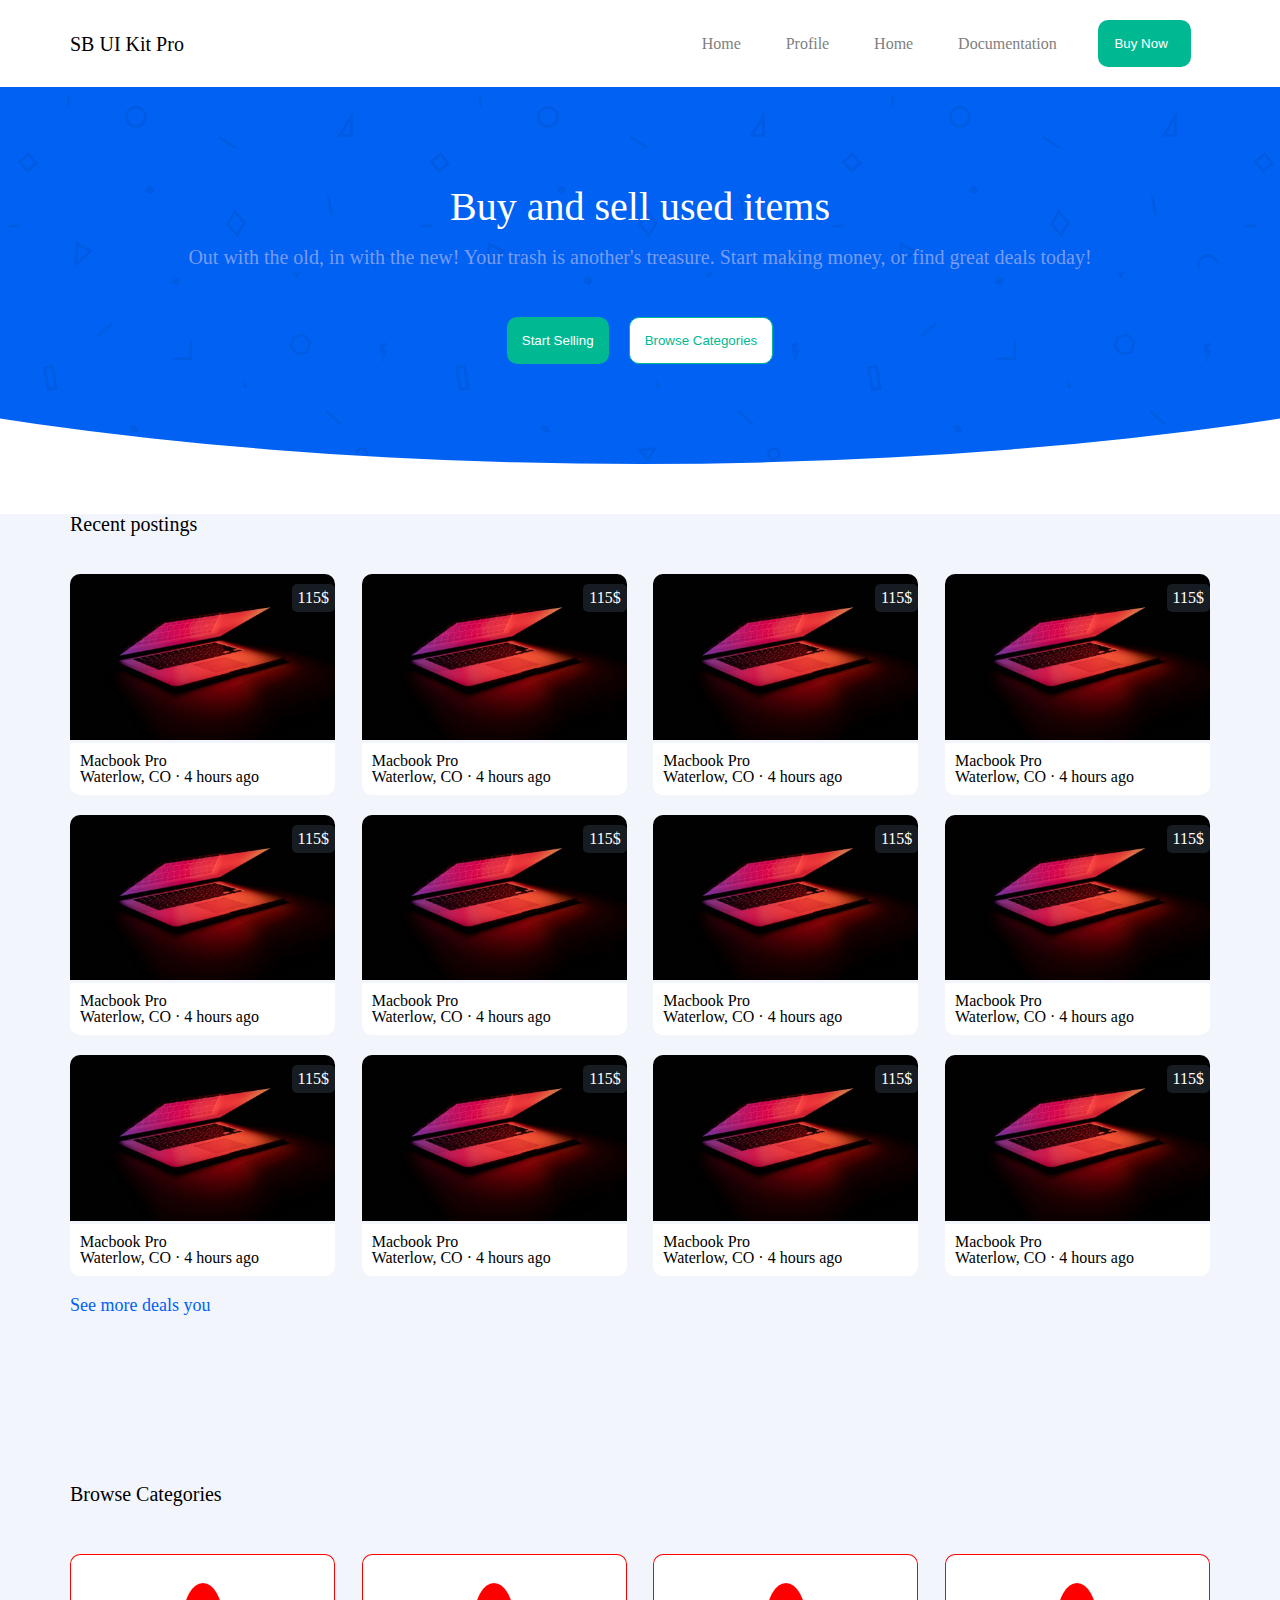
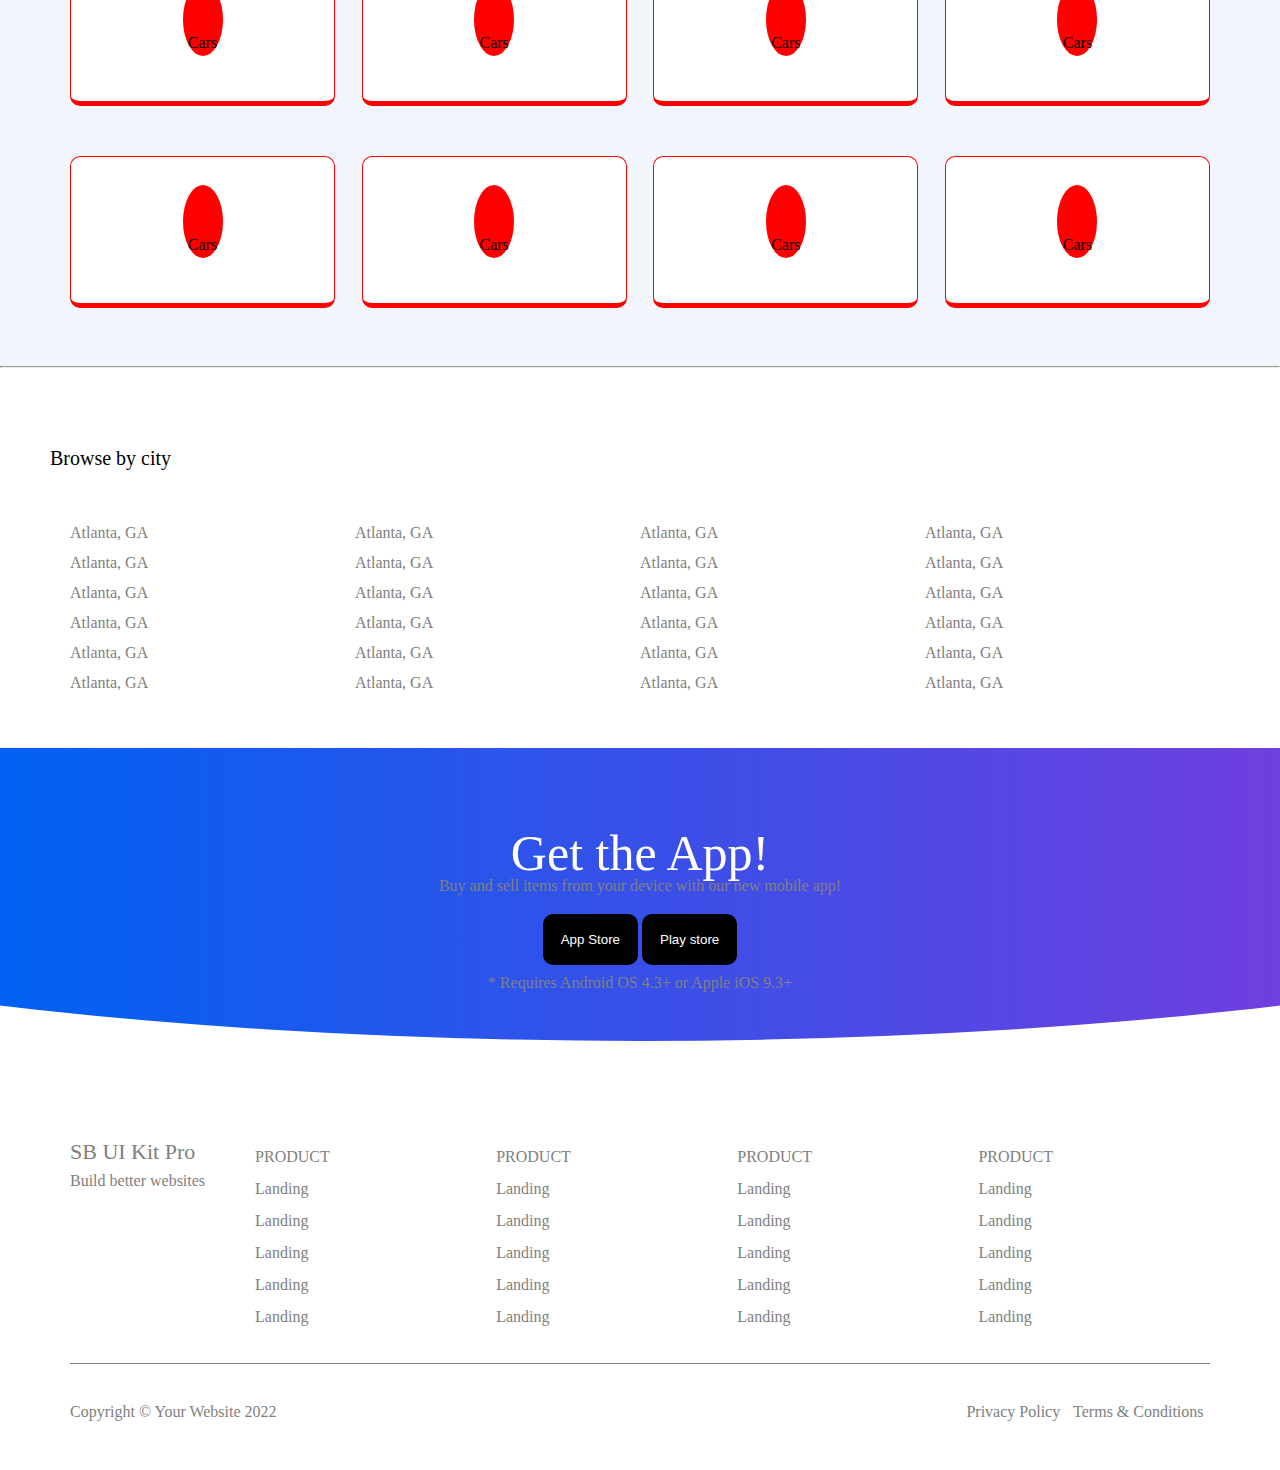
<file: index.html>
<!DOCTYPE html>
<html lang="en">
  <head>
    <meta charset="UTF-8" />
    <meta name="viewport" content="width=device-width, initial-scale=1.0" />
    <title>Document</title>
  </head>
  <link rel="stylesheet" href="style.css" />

  <link
    rel="stylesheet"
    href="https://cdnjs.cloudflare.com/ajax/libs/font-awesome/6.5.1/css/all.min.css"
    integrity="sha512-DTOQO9RWCH3ppGqcWaEA1BIZOC6xxalwEsw9c2QQeAIftl+Vegovlnee1c9QX4TctnWMn13TZye+giMm8e2LwA=="
    crossorigin="anonymous"
    referrerpolicy="no-referrer"
  />

  <body>
    <header>
      <nav class="container">
        <div class="nav-wrapper">
          <div class="logo">
            <h1 class="logo-h">SB UI Kit Pro</h1>
          </div>
           <div class="menu-wrapper">
            <ul class="menu">
              <li>
                <a class="menu-a" href="/index.html">Home </a>
              </li>
              <li>
                <a class="menu-a" href="/profile.html"
                  >Profile <i class="fa-solid fa-greater-than"></i
                ></a>
              </li>
              <li>
                <a class="menu-a" href=""
                  >Home <i class="fa-solid fa-greater-than"></i
                ></a>
              </li>
              <li>
                <a class="menu-a" href=""
                  >Documentation <i class="fa-solid fa-greater-than"></i
                ></a>
              </li>
            </ul>
            <button>Buy Now <i class="fa-solid fa-arrow-right"></i></button>
          </div>
          <div class="bar">
            <i class="fa-solid fa-bars"></i>
          </div>
        </div>
      </nav>
    </header>

    <section class="main">
      <div class="main-wrapper">
        <h1 class="main-h1">Buy and sell used items</h1>
        <p class="">
          Out with the old, in with the new! Your trash is another's treasure.
          Start making money, or find great deals today!
        </p>
        <div class="main-button-wrapper">
          <button class="btn-1">Start Selling</button>
          <button class="btn-2">Browse Categories</button>
        </div>
      </div>
    </section>

    <section class="postings">
      <h1 class="postings-h1">Recent postings</h1>
      <div class="cards container">
        <div class="row">
          <div class="post-card col-lg-4 col-md-6 col-sm-12">
            <p class="card-price">115$</p>
            <img class="card-img" src="img/post-img.jfif" alt="" />
            <div class="card-div">
              <h4 class="card-h4">Macbook Pro</h4>
              <p class="card-h">Waterlow, CO · 4 hours ago</p>
            </div>
          </div>
          <div class="post-card col-lg-4 col-md-6 col-sm-12">
            <p class="card-price">115$</p>
            <img class="card-img" src="img/post-img.jfif" alt="" />
            <div class="card-div">
              <h4 class="card-h4">Macbook Pro</h4>
              <p class="card-h">Waterlow, CO · 4 hours ago</p>
            </div>
          </div>
          <div class="post-card col-lg-4 col-md-6 col-sm-12">
            <p class="card-price">115$</p>
            <img class="card-img" src="img/post-img.jfif" alt="" />
            <div class="card-div">
              <h4 class="card-h4">Macbook Pro</h4>
              <p class="card-h">Waterlow, CO · 4 hours ago</p>
            </div>
          </div>
          <div class="post-card col-lg-4 col-md-6 col-sm-12">
            <p class="card-price">115$</p>
            <img class="card-img" src="img/post-img.jfif" alt="" />
            <div class="card-div">
              <h4 class="card-h4">Macbook Pro</h4>
              <p class="card-h">Waterlow, CO · 4 hours ago</p>
            </div>
          </div>
          <div class="post-card col-lg-4 col-md-6 col-sm-12">
            <p class="card-price">115$</p>
            <img class="card-img" src="img/post-img.jfif" alt="" />
            <div class="card-div">
              <h4 class="card-h4">Macbook Pro</h4>
              <p class="card-h">Waterlow, CO · 4 hours ago</p>
            </div>
          </div>
          <div class="post-card col-lg-4 col-md-6 col-sm-12">
            <p class="card-price">115$</p>
            <img class="card-img" src="img/post-img.jfif" alt="" />
            <div class="card-div">
              <h4 class="card-h4">Macbook Pro</h4>
              <p class="card-h">Waterlow, CO · 4 hours ago</p>
            </div>
          </div>
          <div class="post-card col-lg-4 col-md-6 col-sm-12">
            <p class="card-price">115$</p>
            <img class="card-img" src="img/post-img.jfif" alt="" />
            <div class="card-div">
              <h4 class="card-h4">Macbook Pro</h4>
              <p class="card-h">Waterlow, CO · 4 hours ago</p>
            </div>
          </div>
          <div class="post-card col-lg-4 col-md-6 col-sm-12">
            <p class="card-price">115$</p>
            <img class="card-img" src="img/post-img.jfif" alt="" />
            <div class="card-div">
              <h4 class="card-h4">Macbook Pro</h4>
              <p class="card-h">Waterlow, CO · 4 hours ago</p>
            </div>
          </div>
          <div class="post-card col-lg-4 col-md-6 col-sm-12">
            <p class="card-price">115$</p>
            <img class="card-img" src="img/post-img.jfif" alt="" />
            <div class="card-div">
              <h4 class="card-h4">Macbook Pro</h4>
              <p class="card-h">Waterlow, CO · 4 hours ago</p>
            </div>
          </div>
          <div class="post-card col-lg-4 col-md-6 col-sm-12">
            <p class="card-price">115$</p>
            <img class="card-img" src="img/post-img.jfif" alt="" />
            <div class="card-div">
              <h4 class="card-h4">Macbook Pro</h4>
              <p class="card-h">Waterlow, CO · 4 hours ago</p>
            </div>
          </div>
          <div class="post-card col-lg-4 col-md-6 col-sm-12">
            <p class="card-price">115$</p>
            <img class="card-img" src="img/post-img.jfif" alt="" />
            <div class="card-div">
              <h4 class="card-h4">Macbook Pro</h4>
              <p class="card-h">Waterlow, CO · 4 hours ago</p>
            </div>
          </div>
          <div class="post-card col-lg-4 col-md-6 col-sm-12">
            <p class="card-price">115$</p>
            <img class="card-img" src="img/post-img.jfif" alt="" />
            <div class="card-div">
              <h4 class="card-h4">Macbook Pro</h4>
              <p class="card-h">Waterlow, CO · 4 hours ago</p>
            </div>
          </div>
        </div>
      <h3 id="postings-h3">
        <a href="">See more deals you </a
        ><i id="postings-i" class="fa-solid fa-arrow-right"></i>
      </h3>
    </section>

    <section class="categories">
      <div class="categories-wrapper container">
        <h1>Browse Categories</h1>
        <div class="row">
          <div class="categories-card col-lg-4 col-md-6 col-sm-12">
            <i class="fa-solid fa-car"></i>
            <p>Cars</p>
          </div>
          <div class="categories-card col-lg-4 col-md-6 col-sm-12">
            <i class="fa-solid fa-car"></i>
            <p>Cars</p>
          </div>
          <div class="categories-card col-lg-4 col-md-6 col-sm-12">
            <i class="fa-solid fa-car"></i>
            <p>Cars</p>
          </div>
          <div class="categories-card col-lg-4 col-md-6 col-sm-12">
            <i class="fa-solid fa-car"></i>
            <p>Cars</p>
          </div>
          <div class="categories-card col-lg-4 col-md-6 col-sm-12">
            <i class="fa-solid fa-car"></i>
            <p>Cars</p>
          </div>
          <div class="categories-card col-lg-4 col-md-6 col-sm-12">
            <i class="fa-solid fa-car"></i>
            <p>Cars</p>
          </div>
          <div class="categories-card col-lg-4 col-md-6 col-sm-12">
            <i class="fa-solid fa-car"></i>
            <p>Cars</p>
          </div>
          <div class="categories-card col-lg-4 col-md-6 col-sm-12">
            <i class="fa-solid fa-car"></i>
            <p>Cars</p>
          </div> 
        </div>
      </div>
      <hr>
    </section>

    <section class="city">
      <h1 class="city-h1">Browse by city</h1>
      <div class="city-wrapper container">
        <ul>
          <li>
            Atlanta, GA
          </li>
          <li>
            Atlanta, GA
          </li>
          <li>
            Atlanta, GA
          </li>
          <li>
            Atlanta, GA
          </li>
          <li>
            Atlanta, GA
          </li>
          <li>
            Atlanta, GA
          </li>
        </ul>
        <ul class="city-ul">
          <li>
            Atlanta, GA
          </li>
          <li>
            Atlanta, GA
          </li>
          <li>
            Atlanta, GA
          </li>
          <li>
            Atlanta, GA
          </li>
          <li>
            Atlanta, GA
          </li>
          <li>
            Atlanta, GA
          </li>
        </ul>
        <ul>
          <li>
            Atlanta, GA
          </li>
          <li>
            Atlanta, GA
          </li>
          <li>
            Atlanta, GA
          </li>
          <li>
            Atlanta, GA
          </li>
          <li>
            Atlanta, GA
          </li>
          <li>
            Atlanta, GA
          </li>
        </ul>
        <ul class="city-ul">
          <li>
            Atlanta, GA
          </li>
          <li>
            Atlanta, GA
          </li>
          <li>
            Atlanta, GA
          </li>
          <li>
            Atlanta, GA
          </li>
          <li>
            Atlanta, GA
          </li>
          <li>
            Atlanta, GA
          </li>
        </ul>
      </div>
    </section>


    <section class="app">
      <div class="app-wrapper">
        <h1>Get the App!</h1>
        <h2>Buy and sell items from your device with our new mobile app!
        </h2>
        <button class="app-btn">App Store</button>
        <button class="app-btn">Play store</button>
        <p>* Requires Android OS 4.3+ or Apple iOS 9.3+</p>
      </div>
    </section>

    <footer>
      <div class="footer-wrapper container">
        <div class="footer-sub">
          <h1>
            SB UI Kit Pro
          </h1>
          <p>
            Build better websites
          </p>
          <div>
            <i class="fa-brands fa-instagram"></i> 
            <i class="fa-brands fa-instagram"></i> 
            <i class="fa-brands fa-instagram"></i> 
            <i class="fa-brands fa-instagram"></i> 
          </div>

        </div>
        <div class="footer-product">
          <ul>
            <h2>PRODUCT</h2>
            <li>
              Landing
            </li>
            <li>
              Landing
            </li>
            <li>
              Landing
            </li>
            <li>
              Landing
            </li>
            <li>
              Landing
            </li>
          </ul>
          
          <ul>
            <h2>PRODUCT</h2>
            <li>
              Landing
            </li>
            <li>
              Landing
            </li>
            <li>
              Landing
            </li>
            <li>
              Landing
            </li>
            <li>
              Landing
            </li>
          </ul>
  
          <ul>
            <h2>PRODUCT</h2>
            <li>
              Landing
            </li>
            <li>
              Landing
            </li>
            <li>
              Landing
            </li>
            <li>
              Landing
            </li>
            <li>
              Landing
            </li>
          </ul>
          
          <ul>
            <h2>PRODUCT</h2>
            <li>
              Landing
            </li>
            <li>
              Landing
            </li>
            <li>
              Landing
            </li>
            <li>
              Landing
            </li>
            <li>
              Landing
            </li>
          </ul>
        </div>
      </div>

      <div class="footer-last container">
        <p>Copyright © Your Website 2022
        </p>
        <div>
          <p>
            Privacy Policy
          </p>
          <p>
            Terms & Conditions
          </p>
        </div>
      </div>
    </footer>
  </body>
</html>
</file>
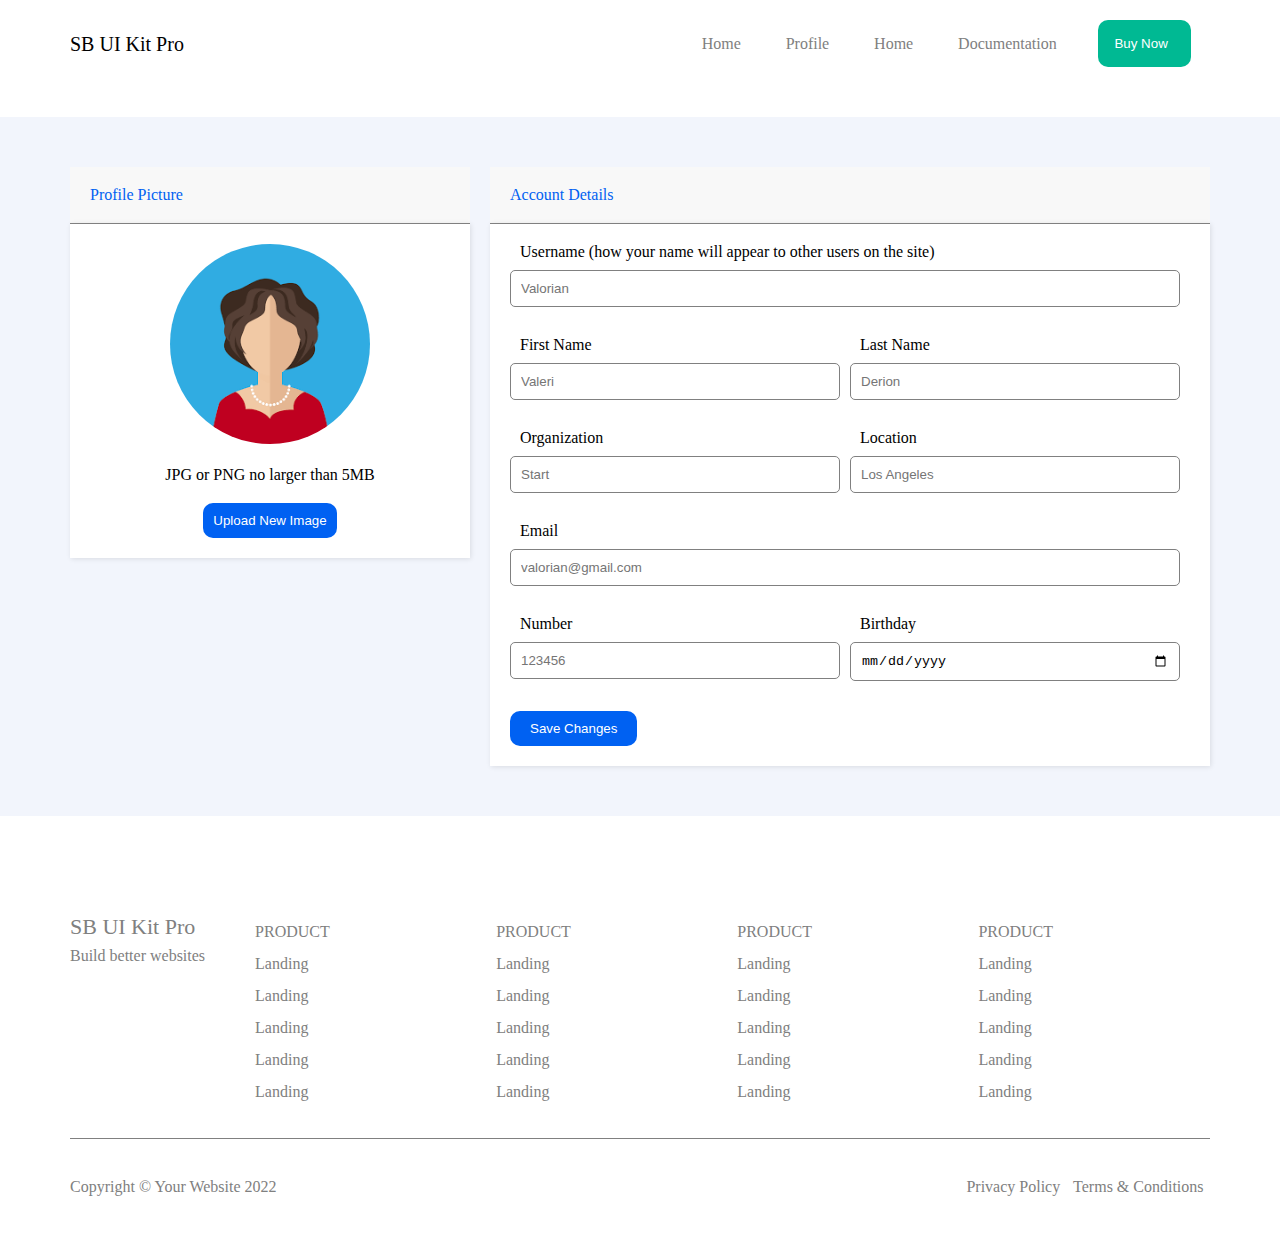
<file: profile.html>
<!DOCTYPE html>
<html lang="en">
  <head>
    <meta charset="UTF-8" />
    <meta name="viewport" content="width=device-width, initial-scale=1.0" />
    <title>Document</title>
  </head>

  <link rel="stylesheet" href="style.css" />
  <link rel="stylesheet" href="profile.css" />
  <link
    rel="stylesheet"
    href="https://cdnjs.cloudflare.com/ajax/libs/font-awesome/6.5.1/css/all.min.css"
    integrity="sha512-DTOQO9RWCH3ppGqcWaEA1BIZOC6xxalwEsw9c2QQeAIftl+Vegovlnee1c9QX4TctnWMn13TZye+giMm8e2LwA=="
    crossorigin="anonymous"
    referrerpolicy="no-referrer"
  />
  <body>
    <header>
      <nav class="container">
        <div class="nav-wrapper">
          <div class="logo">
            <h1 class="logo-h">SB UI Kit Pro</h1>
          </div>
          <div class="menu-wrapper">
            <ul class="menu">
              <li>
                <a class="menu-a" href="/index.html">Home </a>
              </li>
              <li>
                <a class="menu-a" href="/profile.html"
                  >Profile <i class="fa-solid fa-greater-than"></i
                ></a>
              </li>
              <li>
                <a class="menu-a" href=""
                  >Home <i class="fa-solid fa-greater-than"></i
                ></a>
              </li>
              <li>
                <a class="menu-a" href=""
                  >Documentation <i class="fa-solid fa-greater-than"></i
                ></a>
              </li>
            </ul>
            <button>Buy Now <i class="fa-solid fa-arrow-right"></i></button>
          </div>
          <div class="bar">
            <i class="fa-solid fa-bars"></i>
          </div>
        </div>
      </nav>
    </header>

    <section class="profile">
      <div class="profile-wrapper container">
        <div class="profile-picture">
          <h2>Profile Picture</h2>
          <div>
            <img src="img/profile.png" alt="" />
            <p>JPG or PNG no larger than 5MB</p>
            <button>Upload New Image</button>
          </div>
        </div>

        <div class="profile-details">
          <h2>Account Details</h2>
          <div class="form-details-wrapper">
            <form action="">
              <div class="form-box">
                <label for="user"
                  >Username (how your name will appear to other users on the
                  site)
                </label>
                <input type="text" id="user" placeholder="Valorian" />
              </div>

              <div class="box-wrapper">
                <div class="form-box">
                  <label for="name">First Name</label>
                  <input type="text" id="name" placeholder="Valeri" />
                </div>
                <div class="form-box">
                  <label for="last">Last Name</label>
                  <input type="text" id="last" placeholder="Derion" />
                </div>
              </div>

              <div class="box-wrapper">
                <div class="form-box">
                  <label for="organization">Organization</label>
                  <input type="text" id="organization" placeholder="Start" />
                </div>
                <div class="form-box">
                  <label for="location">Location</label>
                  <input type="text" id="location" placeholder="Los Angeles" />
                </div>
              </div>

              <div class="form-box">
                <label for="email">Email</label>
                <input
                  type="email"
                  id="email"
                  placeholder="valorian@gmail.com"
                />
              </div>

              <div class="box-wrapper">
                <div class="form-box">
                  <label for="number">Number</label>
                  <input type="number" id="number" placeholder="123456" />
                </div>
                <div class="form-box">
                  <label for="birthday">Birthday</label>
                  <input type="date" id="birthday" />
                </div>
              </div>

              <input
                type="submit"
                name="submit"
                id="submit"
                value="Save Changes"
              />
            </form>
          </div>
        </div>
      </div>
    </section>

    <footer>
      <div class="footer-wrapper container">
        <div class="footer-sub">
          <h1>SB UI Kit Pro</h1>
          <p>Build better websites</p>
          <div>
            <i class="fa-brands fa-instagram"></i>
            <i class="fa-brands fa-instagram"></i>
            <i class="fa-brands fa-instagram"></i>
            <i class="fa-brands fa-instagram"></i>
          </div>
        </div>
        <div class="footer-product">
          <ul>
            <h2>PRODUCT</h2>
            <li>Landing</li>
            <li>Landing</li>
            <li>Landing</li>
            <li>Landing</li>
            <li>Landing</li>
          </ul>

          <ul>
            <h2>PRODUCT</h2>
            <li>Landing</li>
            <li>Landing</li>
            <li>Landing</li>
            <li>Landing</li>
            <li>Landing</li>
          </ul>

          <ul>
            <h2>PRODUCT</h2>
            <li>Landing</li>
            <li>Landing</li>
            <li>Landing</li>
            <li>Landing</li>
            <li>Landing</li>
          </ul>

          <ul>
            <h2>PRODUCT</h2>
            <li>Landing</li>
            <li>Landing</li>
            <li>Landing</li>
            <li>Landing</li>
            <li>Landing</li>
          </ul>
        </div>
      </div>

      <div class="footer-last container">
        <p>Copyright © Your Website 2022</p>
        <div>
          <p>Privacy Policy</p>
          <p>Terms & Conditions</p>
        </div>
      </div>
    </footer>
  </body>
</html>
</file>
<file: style.css>
html,
body,
div,
span,
applet,
object,
iframe,
h1,
h2,
h3,
h4,
h5,
h6,
p,
blockquote,
pre,
a,
abbr,
acronym,
address,
big,
cite,
code,
del,
dfn,
em,
img,
ins,
kbd,
q,
s,
samp,
small,
strike,
strong,
sub,
sup,
tt,
var,
b,
u,
i,
center,
dl,
dt,
dd,
ol,
ul,
li,
fieldset,
form,
label,
legend,
table,
caption,
tbody,
tfoot,
thead,
tr,
th,
td,
article,
aside,
canvas,
details,
embed,
figure,
figcaption,
footer,
header,
hgroup,
menu,
nav,
output,
ruby,
section,
summary,
time,
mark,
audio,
video {
  margin: 0;
  padding: 0;
  border: 0;
  font-size: 100%;
  font: inherit;
  vertical-align: baseline;
}
/* HTML5 display-role reset for older browsers */
article,
aside,
details,
figcaption,
figure,
footer,
header,
hgroup,
menu,
nav,
section {
  display: block;
}
body {
  line-height: 1;
}
ol,
ul {
  list-style: none;
}
blockquote,
q {
  quotes: none;
}
blockquote:before,
blockquote:after,
q:before,
q:after {
  content: "";
  content: none;
}
table {
  border-collapse: collapse;
  border-spacing: 0;
}

* {
  box-sizing: border-box;
}

a {
  color: black;
  text-decoration: none;
}
html {
  font-size: 10px;
}

body {
  font-size: 1.6rem;
}

.container {
  margin-left: 7rem;
  margin-right: 7rem;
}
/* header */

.nav-wrapper {
  display: flex;
  justify-content: space-between;
  align-items: center;
  margin-top: 2rem;
  margin-bottom: 2rem;
}

.menu-wrapper {
  display: flex;
  justify-content: space-evenly;
  align-items: center;
  width: 55rem;
  color: gray;
}

.menu {
  display: flex;
  justify-content: space-around;
  width: 40rem;
}

.menu-a {
  color: gray;
}

.menu-a:hover {
  color: black;
}

.menu i {
  font-size: 1rem;
}
.logo-h {
  font-size: 2rem;
}

nav button {
  background-color: #00b993;
  padding: 1.6rem;
  border: 0px solid;
  border-radius: 1rem;
  color: white;
  cursor: pointer;
}
nav button i {
  padding-left: 0.7rem;
}
nav button:hover {
  background-color: #009e7e;
}

.bar {
  display: none;
}

/* main */

.main-wrapper {
  background: url(img/pattern-shapes.png);
  background-blend-mode: multiply;
  background-color: #0061f2;
  text-align: center;
  clip-path: ellipse(100% 90% at 50% 10%);
}

.main-h1 {
  font-size: 4rem;
  color: white;
  padding-top: 10rem;
  padding-bottom: 1rem;
}

.main p {
  padding-top: 1rem;
  padding-bottom: 5rem;
  color: #789cf5;
  font-size: 2rem;
}

.main-button-wrapper {
  display: flex;
  justify-content: center;
  padding-bottom: 10rem;
}

.btn-1 {
  background-color: #00b993;
  color: white;
  border: 0px solid;
  border-radius: 1rem;
  padding: 1.5rem;
  margin-right: 1rem;
  cursor: pointer;
}

.btn-2 {
  background-color: white;
  color: #00b993;
  border: 1px solid;
  border-radius: 1rem;
  padding: 1.5rem;
  margin-left: 1rem;
  cursor: pointer;
}
.btn-1:hover {
  background-color: #009e7e;
}

/* post
 */

.postings {
  background-color: #f2f6fc;
  margin-top: 5rem;
  padding-bottom: 5rem;
}
.postings-h1 {
  font-size: 2rem;
  padding-bottom: 2rem;
  margin-left: 7rem;
}
#postings-h3 {
  margin-top: 2rem;
  margin-bottom: 2rem;
  font-size: 1.8rem;
}
#postings-h3 a {
  color: #0061f2;
}

#posings-h3 a:hover {
  text-decoration: underline;
}

#postings-i {
  color: #0061f2;
  font-size: 1.2rem;
}

.row {
  display: flex;
  flex-wrap: wrap;
  justify-content: space-between;
}

.post-card {
  position: relative;
  flex: 0 0 calc(25% - 2rem);
  margin-top: 2rem;
}
.post-card:hover {
  transform: translateY(-10px);
}

.card-price {
  background-color: #171c23;
  padding: 0.6rem;
  border-radius: 0.5rem;
  transition: 0.4;
  color: white;
  position: absolute;
  right: 0;
  top: 10px;
}
.card-div {
  background-color: white;
  border-bottom: 1px;
  padding: 1rem;
  border-bottom-left-radius: 1rem;
  border-bottom-right-radius: 1rem;
}

.card-img {
  width: 100%;
  border-top-right-radius: 1rem;
  border-top-left-radius: 1rem;
}
.col-lg-4 {
  width: 25%;
}

/* categories */
.categories {
  padding-top: 5rem;
  background-color: #f2f6fc;
}
.categories h1 {
  font-size: 2rem;
  margin-top: 5rem;
  margin-bottom: 5rem;
}

.categories-card {
  text-align: center;
  background-color: white;
  padding: 5rem;
  border: 1px solid red;
  border-bottom: 0.5rem solid red;
  border-radius: 1rem;
  margin-bottom: 5rem;
  flex: 0 0 calc(25% - 2rem);
}

.categories-card:hover {
  transform: translateY(-10px);
  box-shadow: 0 0 10px rgba(0, 0, 0, 0.5);
  transition: 0.5s;
}

.categories i {
  font-size: 3rem;
  color: white;
  padding: 2rem;
  border-radius: 50%;
  background-color: red;
}

/* city */

.city {
  margin-top: 8rem;
  margin-bottom: 5rem;
}
.city-h1 {
  margin-left: 5rem;
  font-size: 2rem;
}

.city-wrapper {
  display: flex;
  flex-wrap: wrap;
  margin-top: 5rem;
  justify-content: space-between;
  align-items: flex-start;
  color: gray;
}
.city-wrapper ul {
  line-height: 3rem;
  flex:1;
  margin-right: 1rem;
}


/* app */

.app {
  background-color: #0061f2;
  background: linear-gradient(to right, #0061f2, #6f3fdf);
  transform: translate(#0061f2 to purple);
  clip-path: ellipse(100% 90% at 50% 10%); ;
  text-align: center;
  padding-top: 8rem;
  padding-bottom: 5rem;
}

.app h1 {
  font-size: 5rem;
  color:white;
}

.app h2 {
  color: gray;
  padding-bottom: 2rem;
}

.app-btn {
  background-color: black;
  color: white;
  padding: 1.8rem;
  border: 0px ;
  border-radius: 1rem ;
} 
.app p {
  color: gray;
  padding-top: 1rem;
}


/* footer */

footer {
  color: gray;
  margin-top: 10rem;
  margin-bottom: 5rem;
}

.footer-wrapper {
  display: flex;
  padding-bottom: 3rem;
  border-bottom: 1px solid gray;
}

.footer-wrapper h1 {
  font-size: 2.2rem;
  margin-bottom: 1rem;
}
.footer-wrapper i {
  margin-top: 1rem;
  font-size: 2rem;
}

.footer-wrapper ul {
  line-height: 2;
}

.footer-product {
  display: flex;
  justify-content: space-between;
  width: 70%;
  margin-left: 5rem;
}

.footer-last {
  display: flex;
  justify-content: space-between;
  margin-top: 4rem;
}

.footer-last div {
  display: flex;
  justify-content: space-around;
  width: 25rem;
}

@media (max-width: 1399.98px) {
  
}

@media (max-width: 1199.98px) {

}

@media (max-width: 991.98px) {
  .container {
    margin-left: 5rem;
    margin-right: 5rem;
  }
  .bar {
    display: block;
  }
  .menu-wrapper {
    display: none;
  }
  .nav-wrapper {
    justify-content: space-between;
  }
  .col-md-6 {
    width: 50%;
  }
  .post-card {
    flex: 0 0 calc(50% - 2rem);
  }
  .city-wrapper ul {
    flex:1 0 50%;
    margin-right: 0rem;
  }

  .categories-card {
    flex: 0 0 calc(50% - 2rem);
  }

  .footer-product {
    flex-wrap: wrap;
    margin-left: 5rem;
  }
  .footer-product ul {
    flex: 1 0 50%;
    padding: 1rem;
  }
  
}

@media (max-width: 767.98px) {
  .container {
    margin-left: 3rem;
    margin-right: 3rem;
  }
  .col-sm-12 {
    width: 100%;
  }
  .city-wrapper ul {
    line-height: 3rem;
    flex:1 0 100%;
    margin-right: rem;
  }
  .footer-wrapper {
    flex-direction: column;
  }
  .footer-wrapper ul {
    margin-top: 3rem;
  }
  .footer-product {
    display: block;
    text-align: left;
    margin-left: 0rem;
  }

    .categories-card {  
      flex: 0 0 calc(100% - 2rem);
    }

  
  .post-card {
    flex: 0 0 calc(100% - 2rem);
  }
}
@media (max-width: 575.98px) {
  .container {
    margin-left: 2rem;
    margin-right: 2rem;
  }
  .main-button-wrapper {
    display: flex;
    flex-direction: column;
  }

  .btn-1,
  .btn-2 {
    margin: 1rem;
  }

}
</file>
<file: profile.css>
* {
  box-sizing: border-box;
}

/* .profile  */

.profile {
  padding-top: 5rem;
  padding-bottom: 5rem;
  margin-top: 5rem;
  background-color: #f2f5fc;
}

.profile-wrapper h2 {
  color: #0061f2;
  background-color: #f8f8f8;
  padding: 2rem;
}

.profile-wrapper {
  display: flex;
  justify-content: space-between;
  align-items: flex-start;
}

.profile-picture {
  border: 0px solid;
  border-radius: 1rem;
  flex: 1 0 25%;
  margin-right: 1rem;
}

.profile-picture div {
  border-top: 1px solid gray;
  text-align: center;
  background-color: white;
  padding-bottom: 2rem;
  box-shadow: 1px 1px 0.5rem rgb(0, 0, 0, 0.1);
}

.profile-picture img {
  width: 20rem;
  border-radius: 50%;
  margin: 2rem 10rem;
}

.profile-picture button {
  background-color: #0061f2;
  padding: 1rem;
  border: 0px solid;
  border-radius: 1rem;
  color: white;
  margin-top: 2rem;
}

/* .account  */

.profile-details {
  flex: 2 0 55%;
  margin-left: 1rem;
}

.form-details-wrapper {
  border-top: 1px solid gray;
  background-color: white;
  padding-bottom: 2rem;
  box-shadow: 1px 1px 0.5rem rgb(0, 0, 0, 0.1);
  padding: 2rem;
}

.box-wrapper {
  display: flex;
  justify-content: space-between;
}

.form-box {
  flex: 1;
  margin-right: 1rem;
}

.form-box input {
  border: 1px solid gray;
  border-radius: 5px;
  margin-bottom: 3rem;
  margin-top: 1rem;
  padding: 10px 10px;
  width: 100%;
}

.form-box label {
  margin-top: 1rem;
  padding: 10px 10px;
  flex: 1;
}

#submit {
  background-color: #0061f2;
  color: white;
  border: 0px solid;
  border-radius: 1rem;
  padding: 1rem 2rem;
}

@media (max-width: 1399.98px) {
}

@media (max-width: 1199.98px) {
}

@media (max-width: 991.98px) {
  .profile-wrapper {
    display: block;
  }

  .profile-picture {
    margin-bottom: 5rem;
  }

  .profile-details {
    margin-left: 0rem;
  }
  .profile-picture {
    margin-right: 0rem;
  }
}

@media (max-width: 767.98px) {
  .box-wrapper {
    display: block;
  }
}
@media (max-width: 575.98px) {
}
</file>
